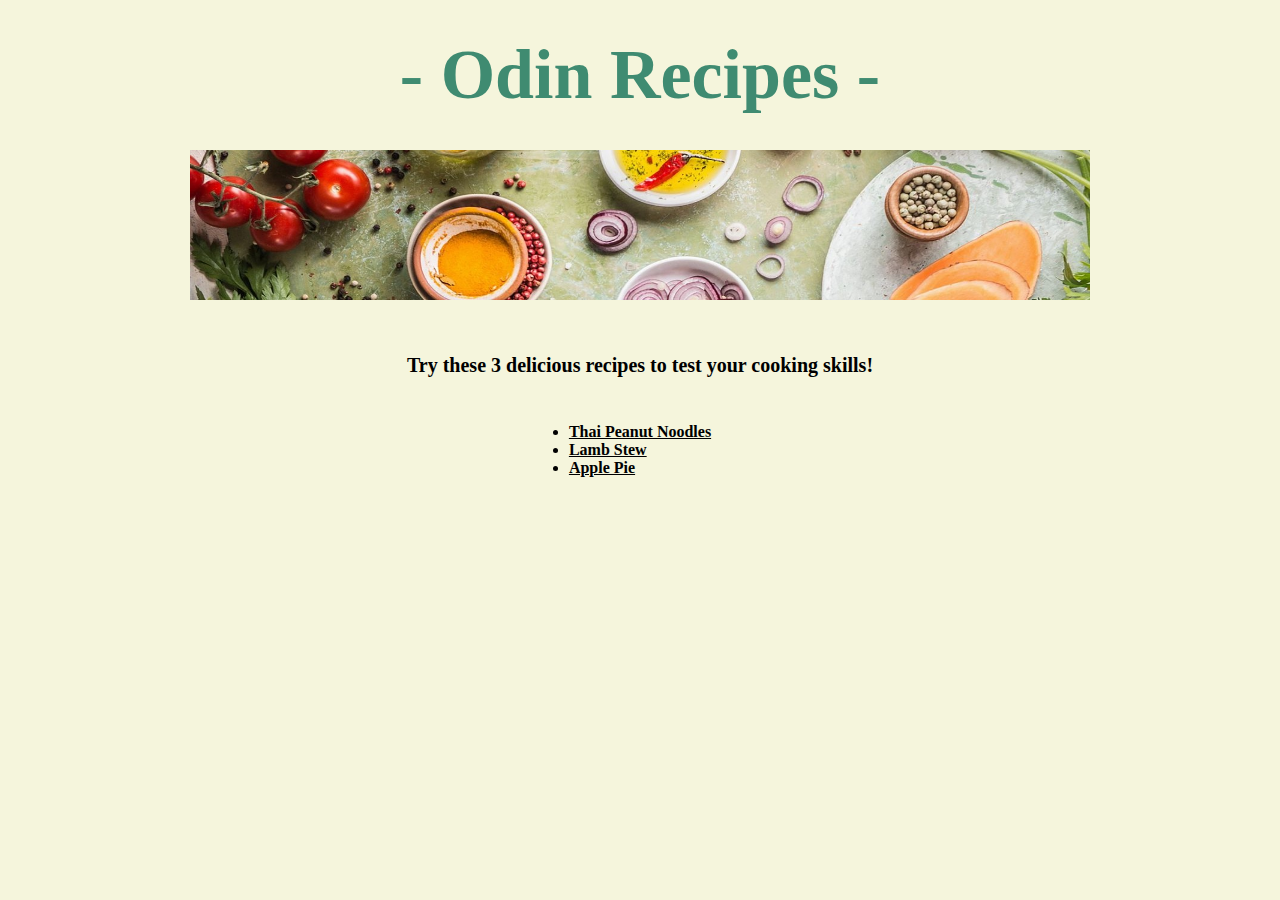
<file: index.html>
<!DOCTYPE html>
<html lang="en">
    <head>
        <meta charset="UTF-8">
        <title>Odin Recipes</title>
        <link rel="stylesheet" href="styles.css">
    </head>

    <body class="index-body">
        <h1>- Odin Recipes -</h1>
        <img src="./images/food-banner.jpg" alt="Various ingredients on a table" height="150" width="900">
        
        <p class="intro">Try these 3 delicious recipes to test your cooking skills!</p>
        <ul class="index-ul">
            <li><a href="recipes/thai-peanut-noodles.html" target="_blank" rel="noopener noreferrer">Thai Peanut Noodles</a></li>
            <li><a href="recipes/lamb-stew.html" target="_blank" rel="noopener noreferrer">Lamb Stew</a></li>
            <li><a href="recipes/apple-pie.html" target="_blank" rel="noopener noreferrer">Apple Pie</a></li>
        </ul>
    </body>
</html>
</file>
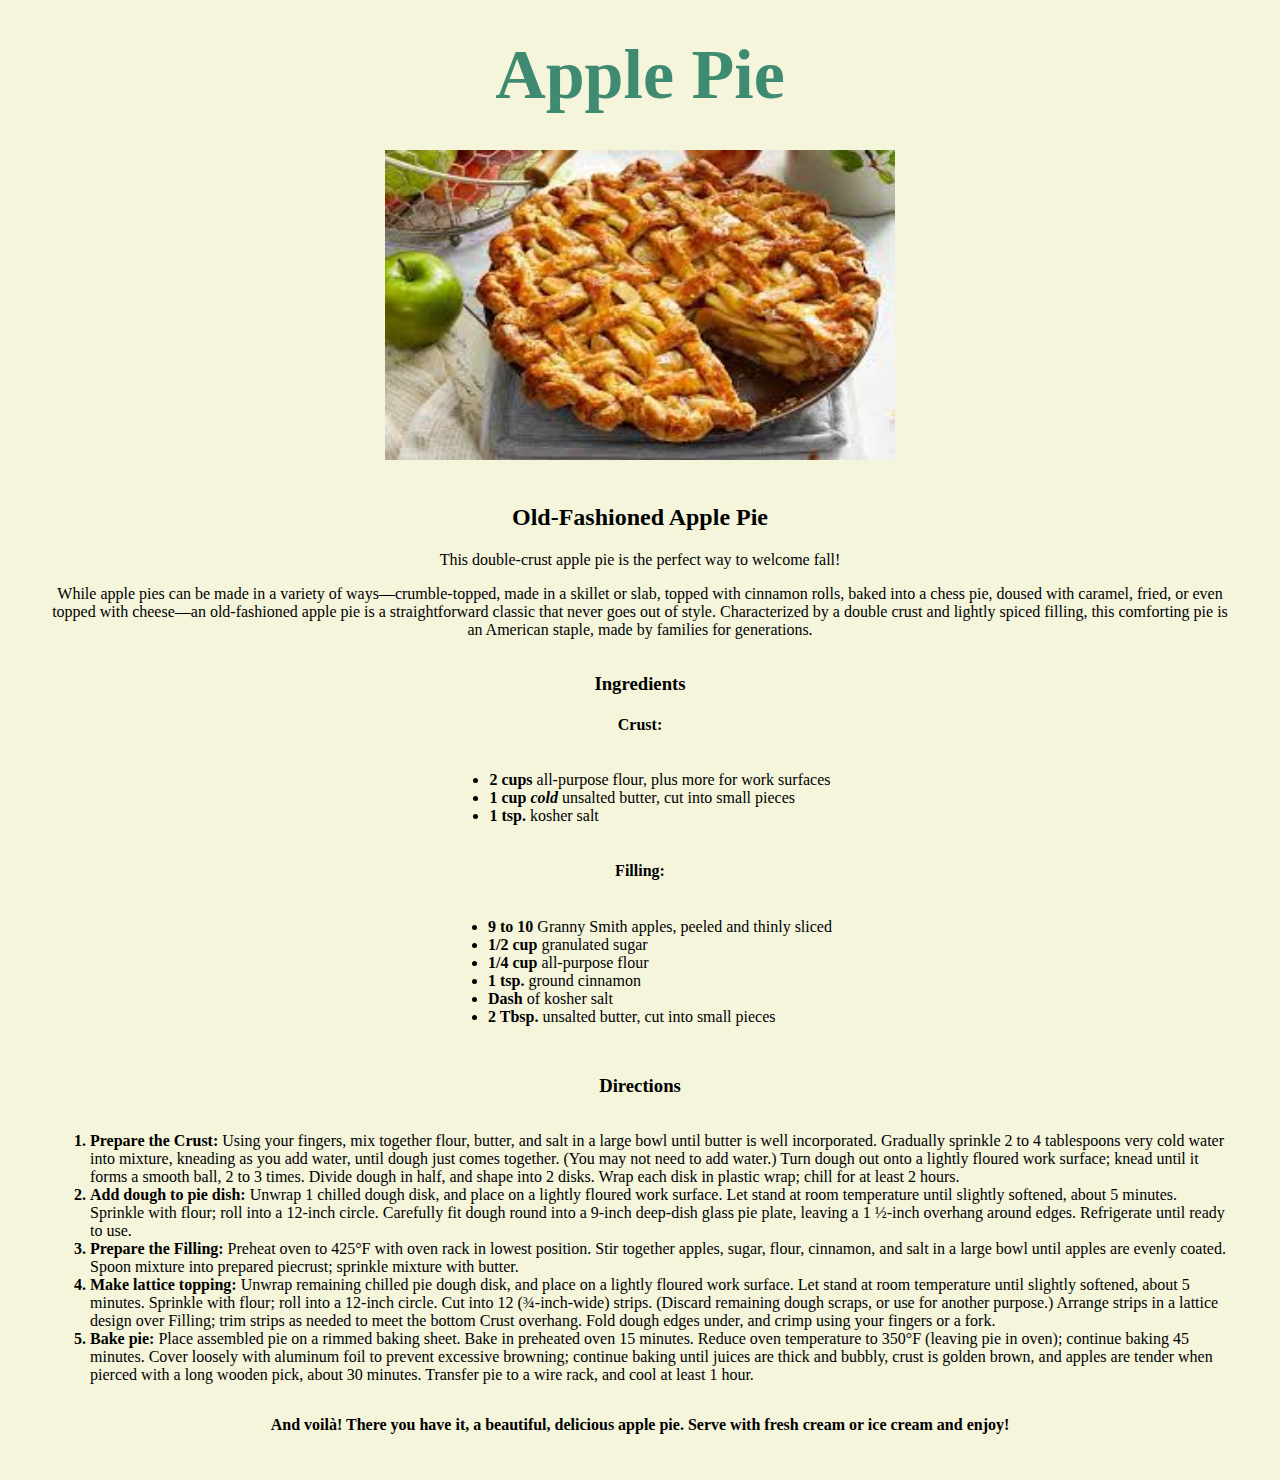
<file: recipes/apple-pie.html>
<!DOCTYPE html>
<html lang="en">
    <head>
        <meta charset="UTF-8">
        <title>Apple Pie</title>
        <link rel="stylesheet" href="../styles.css">
    </head>
    
    <body class="recipe-body">
        <h1>Apple Pie</h1>
        <img src="../images/apple-pie.jpeg" alt="A whole apple pie with a slice cut out" height="310" width="510">
        
        <h2>Old-Fashioned Apple Pie</h2>
            <p>This double-crust apple pie is the perfect way to welcome fall!</p>
            <p>While apple pies can be made in a variety of ways—crumble-topped, made in a skillet or slab, topped with cinnamon rolls, baked into a chess pie, doused with caramel, fried, or even topped with cheese—an old-fashioned apple pie is a straightforward classic that never goes out of style. Characterized by a double crust and lightly spiced filling, this comforting pie is an American staple, made by families for generations.</p>

        <h3>Ingredients</h3>

            <h4>Crust:</h4>
                <ul>
                    <li><strong>2 cups</strong> all-purpose flour, plus more for work surfaces</li>
                    <li><strong>1 cup<em> cold</em></strong> unsalted butter, cut into small pieces</li>
                    <li><strong>1 tsp.</strong> kosher salt</li>
                </ul>

            <h4>Filling:</h4>
                <ul>
                    <li><strong>9 to 10</strong> Granny Smith apples, peeled and thinly sliced</li>
                    <li><strong>1/2 cup</strong> granulated sugar</li>
                    <li><strong>1/4 cup</strong> all-purpose flour</li>
                    <li><strong>1 tsp.</strong> ground cinnamon</li>
                    <li><strong>Dash</strong> of kosher salt</li>
                    <li><strong>2 Tbsp.</strong> unsalted butter, cut into small pieces</li>
                </ul>

        <h3>Directions</h3>
            <ol>
                <li><strong>Prepare the Crust:</strong> 
                    Using your fingers, mix together flour, butter, and salt in a large bowl until butter is well incorporated. Gradually sprinkle 2 to 4 tablespoons very cold water into mixture, kneading as you add water, until dough just comes together. (You may not need to add water.) Turn dough out onto a lightly floured work surface; knead until it forms a smooth ball, 2 to 3 times. Divide dough in half, and shape into 2 disks. Wrap each disk in plastic wrap; chill for at least 2 hours.</li>
            
                <li><strong>Add dough to pie dish:</strong>
                    Unwrap 1 chilled dough disk, and place on a lightly floured work surface. Let stand at room temperature until slightly softened, about 5 minutes. Sprinkle with flour; roll into a 12-inch circle. Carefully fit dough round into a 9-inch deep-dish glass pie plate, leaving a 1 ½-inch overhang around edges. Refrigerate until ready to use.</li>
            
                <li><strong>Prepare the Filling:</strong>
                    Preheat oven to 425°F with oven rack in lowest position. Stir together apples, sugar, flour, cinnamon, and salt in a large bowl until apples are evenly coated. Spoon mixture into prepared piecrust; sprinkle mixture with butter.</li>
            
                <li><strong>Make lattice topping:</strong>
                    Unwrap remaining chilled pie dough disk, and place on a lightly floured work surface. Let stand at room temperature until slightly softened, about 5 minutes. Sprinkle with flour; roll into a 12-inch circle. Cut into 12 (¾-inch-wide) strips. (Discard remaining dough scraps, or use for another purpose.) Arrange strips in a lattice design over Filling; trim strips as needed to meet the bottom Crust overhang. Fold dough edges under, and crimp using your fingers or a fork.</li>
            
                <li><strong>Bake pie:</strong>
                    Place assembled pie on a rimmed baking sheet. Bake in preheated oven 15 minutes. Reduce oven temperature to 350°F (leaving pie in oven); continue baking 45 minutes. Cover loosely with aluminum foil to prevent excessive browning; continue baking until juices are thick and bubbly, crust is golden brown, and apples are tender when pierced with a long wooden pick, about 30 minutes. Transfer pie to a wire rack, and cool at least 1 hour.</li>
            </ol> 
        
        <p class="end">And voilà! There you have it, a beautiful, delicious apple pie. Serve with fresh cream or ice cream and enjoy!</p>
                
    </body>
</html>
</file>
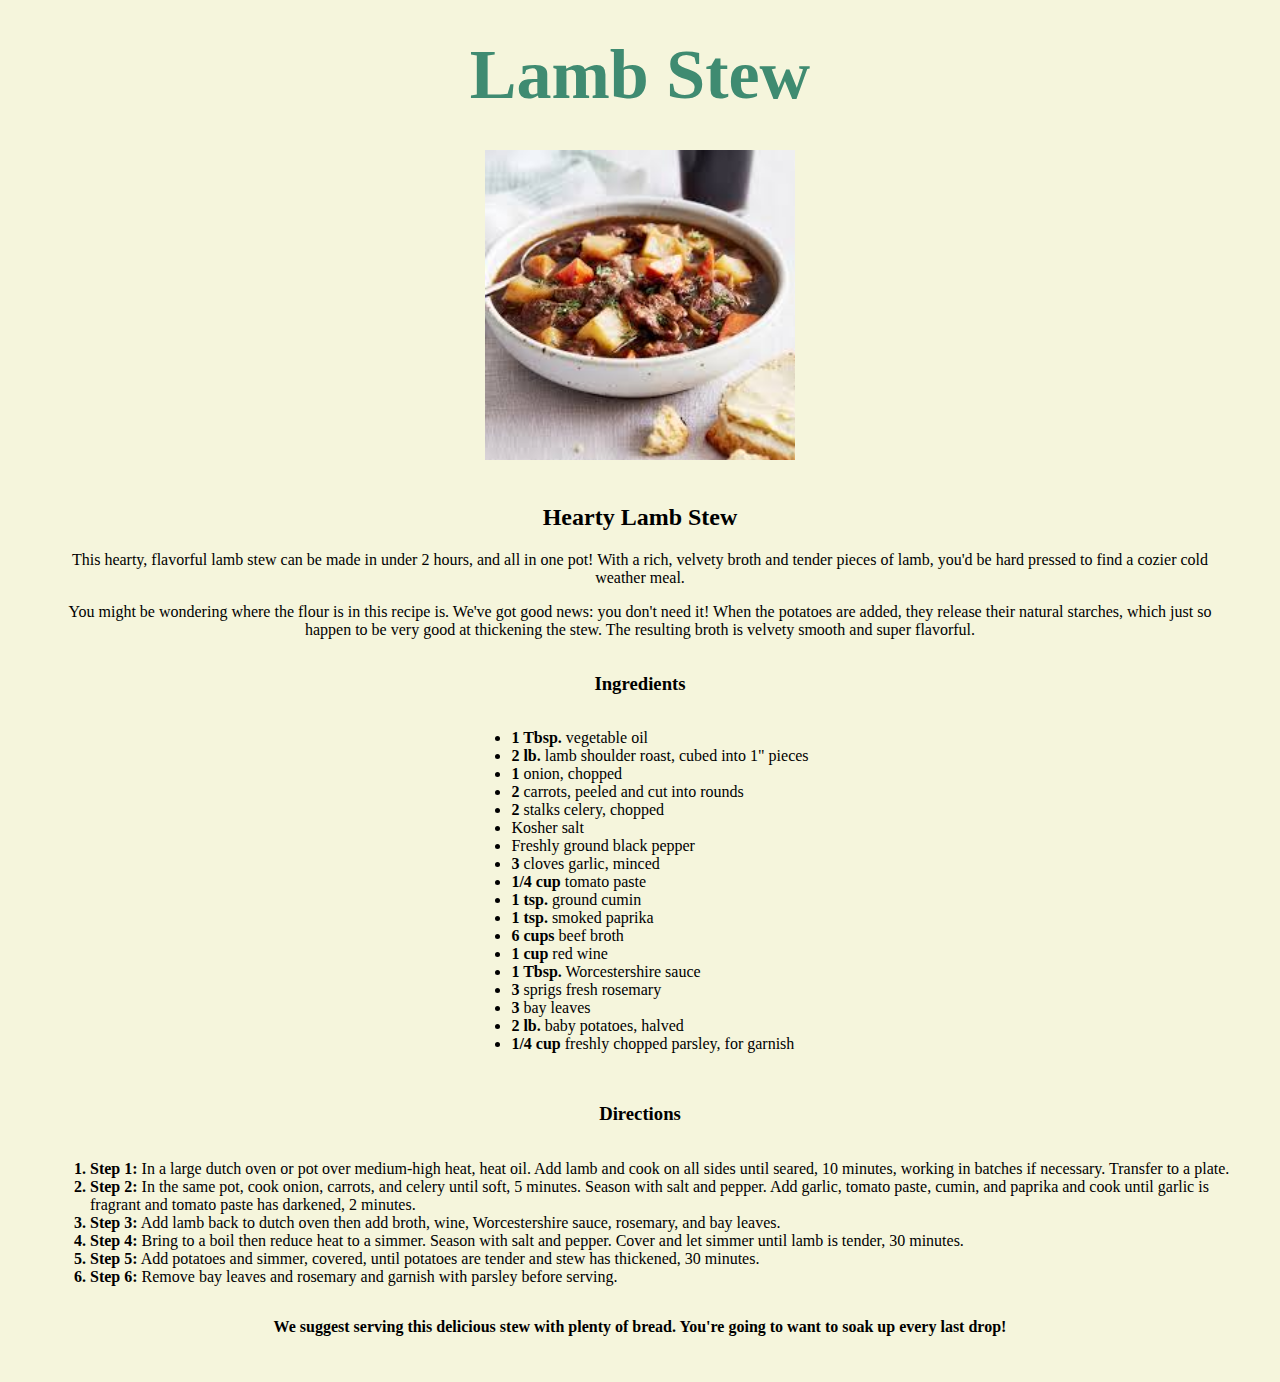
<file: recipes/lamb-stew.html>
<!DOCTYPE html>
<html lang="en">
    <head>
        <meta charset="UTF-8">
        <title>Lamb Stew</title>
        <link rel="stylesheet" href="../styles.css">
    </head>

    <body class="recipe-body">
        <h1>Lamb Stew</h1>
        <img src="../images/lamb-stew.jpeg" alt="A bowl of hearty lamb stew" height="310" width="310">

        <h2>Hearty Lamb Stew</h2>
            <p>This hearty, flavorful lamb stew can be made in under 2 hours, and all in one pot! With a rich, velvety broth and tender pieces of lamb, you'd be hard pressed to find a cozier cold weather meal.</p>
            <p>You might be wondering where the flour is in this recipe is. We've got good news: you don't need it! When the potatoes are added, they release their natural starches, which just so happen to be very good at thickening the stew. The resulting broth is velvety smooth and super flavorful.</p>

        <h3>Ingredients</h3>
            <ul>
                <li><strong>1 Tbsp.</strong> vegetable oil</li>
                <li><strong>2 lb.</strong> lamb shoulder roast, cubed into 1" pieces</li>
                <li><strong>1</strong> onion, chopped</li>
                <li><strong>2</strong> carrots, peeled and cut into rounds</li>      
                <li><strong>2</strong> stalks celery, chopped</li>
                <li>Kosher salt</li>
                <li>Freshly ground black pepper</li>
                <li><strong>3</strong> cloves garlic, minced</li>
                <li><strong>1/4 cup</strong> tomato paste</li>
                <li><strong>1 tsp.</strong> ground cumin</li>
                <li><strong>1 tsp.</strong> smoked paprika</li>
                <li><strong>6 cups</strong> beef broth</li>
                <li><strong>1 cup</strong> red wine</li>
                <li><strong>1 Tbsp.</strong> Worcestershire sauce</li>
                <li><strong>3</strong> sprigs fresh rosemary</li>
                <li><strong>3</strong> bay leaves</li>
                <li><strong>2 lb.</strong> baby potatoes, halved</li>
                <li><strong>1/4 cup</strong> freshly chopped parsley, for garnish</li>
            </ul>
        
        <h3>Directions</h3>
            <ol>
                <li><strong>Step 1:</strong>
                    In a large dutch oven or pot over medium-high heat, heat oil. Add lamb and cook on all sides until seared, 10 minutes, working in batches if necessary. Transfer to a plate.</li>
                <li><strong>Step 2:</strong>
                    In the same pot, cook onion, carrots, and celery until soft, 5 minutes. Season with salt and pepper. Add garlic, tomato paste, cumin, and paprika and cook until garlic is fragrant and tomato paste has darkened, 2 minutes.</li>
                <li><strong>Step 3:</strong>
                    Add lamb back to dutch oven then add broth, wine, Worcestershire sauce, rosemary, and bay leaves.</li>
                <li><strong>Step 4:</strong>
                    Bring to a boil then reduce heat to a simmer. Season with salt and pepper. Cover and let simmer until lamb is tender, 30 minutes.</li>
                <li><strong>Step 5:</strong>
                    Add potatoes and simmer, covered, until potatoes are tender and stew has thickened, 30 minutes.</li>
                <li><strong>Step 6:</strong>
                    Remove bay leaves and rosemary and garnish with parsley before serving.</li>
            </ol>

        <p class="end">We suggest serving this delicious stew with plenty of bread. You're going to want to soak up every last drop!</p>

    </body>
</html>
</file>
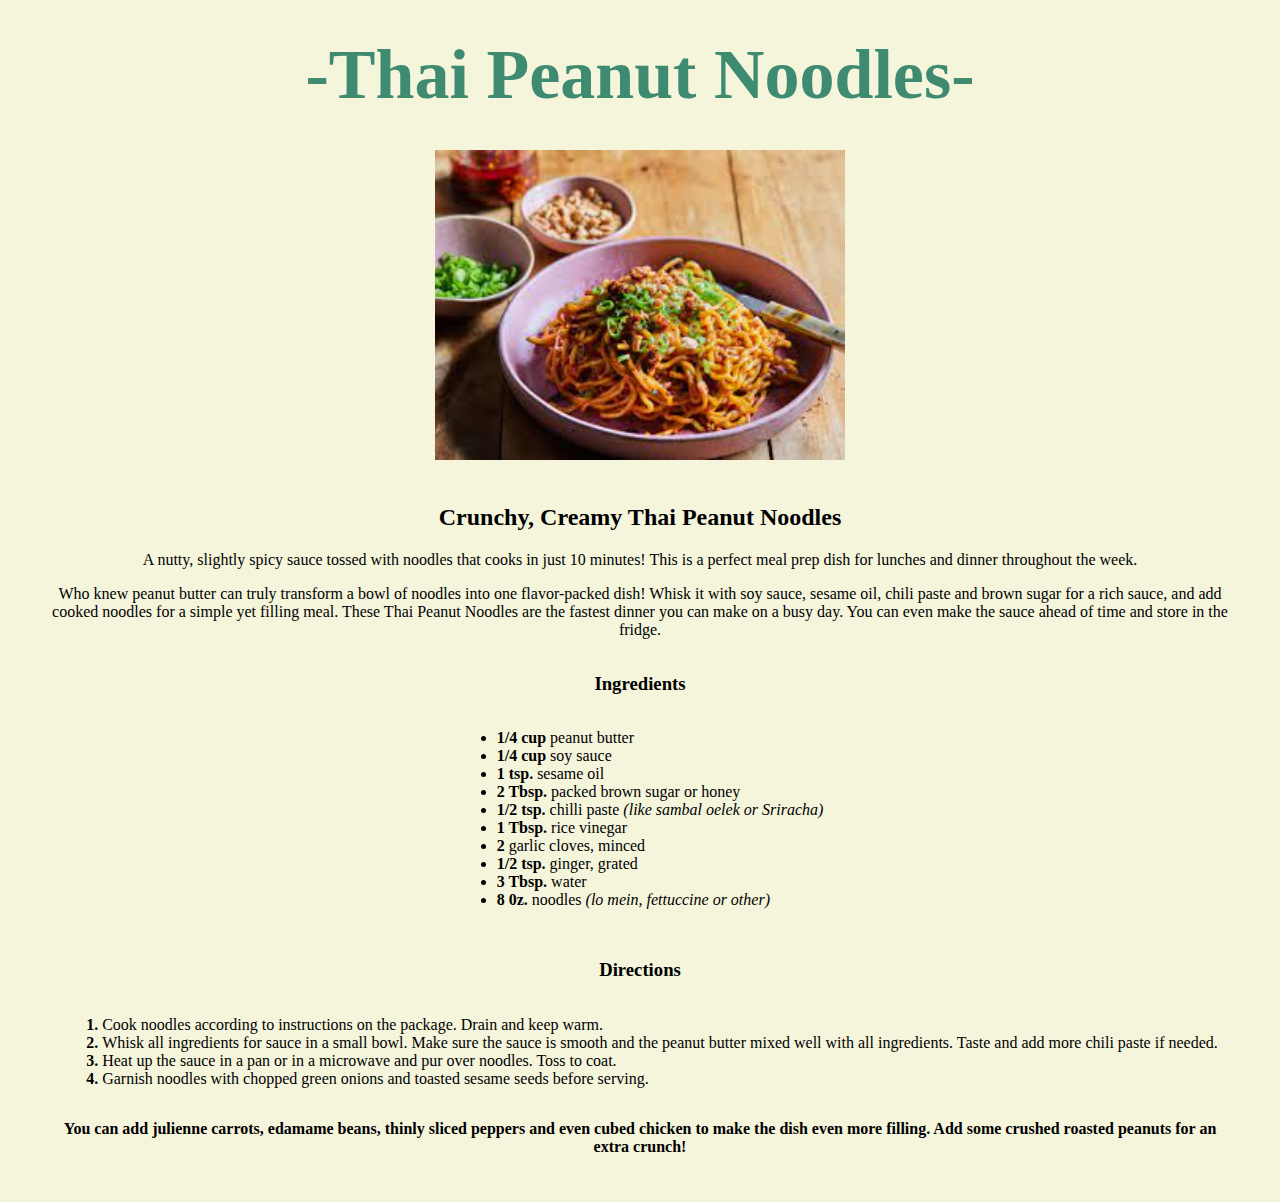
<file: recipes/thai-peanut-noodles.html>
<!DOCTYPE html>
<html lang="en">
    <head>
        <meta charset="UTF-8">
        <title>Thai Peanut Noodles</title>
        <link rel="stylesheet" href="../styles.css">
    </head>

    <body class="recipe-body">
        <h1>-Thai Peanut Noodles-</h1>
        <img src="../images/thai-peanut-noodles.jpeg" alt="A bowl of Thai peanut noodles" height="310" width="410">

        <h2>Crunchy, Creamy Thai Peanut Noodles</h2>
            <p>A nutty, slightly spicy sauce tossed with noodles that cooks in just 10 minutes! This is a perfect meal prep dish for lunches and dinner throughout the week.</p>
            <p>Who knew peanut butter can truly transform a bowl of noodles into one flavor-packed dish! Whisk it with soy sauce, sesame oil, chili paste and brown sugar for a rich sauce, and add cooked noodles for a simple yet filling meal. These Thai Peanut Noodles are the fastest dinner you can make on a busy day. You can even make the sauce ahead of time and store in the fridge.</p>

        <h3>Ingredients</h3>
            <ul>
                <li><strong>1/4 cup</strong> peanut butter</li>
                <li><strong>1/4 cup</strong> soy sauce</li>
                <li><strong>1 tsp.</strong> sesame oil</li>
                <li><strong>2 Tbsp.</strong> packed brown sugar or honey</li>
                <li><strong>1/2 tsp.</strong> chilli paste <em>(like sambal oelek or Sriracha)</em></li>
                <li><strong>1 Tbsp.</strong> rice vinegar</li>
                <li><strong>2</strong> garlic cloves, minced</li>
                <li><strong>1/2 tsp.</strong> ginger, grated</li>
                <li><strong>3 Tbsp.</strong> water</li>
                <li><strong>8 0z.</strong> noodles <em>(lo mein, fettuccine or other)</em></li>
            </ul>
        
        <h3>Directions</h3>
            <ol>
                <li>Cook noodles according to instructions on the package. Drain and keep warm.</li>
                <li>Whisk all ingredients for sauce in a small bowl. Make sure the sauce is smooth and the peanut butter mixed well with all ingredients. Taste and add more chili paste if needed.</li>
                <li>Heat up the sauce in a pan or in a microwave and pur over noodles. Toss to coat.</li>
                <li>Garnish noodles with chopped green onions and toasted sesame seeds before serving.</li>
            </ol> 
            
            <p class="end">You can add julienne carrots, edamame beans, thinly sliced peppers and even cubed chicken to make the dish even more filling. Add some crushed roasted peanuts for an extra crunch!</p>

    </body>
</html>
</file>
<file: styles.css>
/*All pages styling*/

h1 {
    font-family: "Copperplate", "Times New Roman", sans-serif;
    font-size: 70px;
    color: rgb(63, 139, 113);
    margin: 35px 0 35px 0;
}

/*index.html styling*/

.index-body {
    text-align: center;
    font-family: "Times New Roman", sans-serif;
    font-weight: 600;
    background-color: beige;
}

.index-ul {
    display: inline-block;
    padding-left: 0;
    text-align: left;
}

.intro {
    font-size: 20px;
    padding-top: 30px;
    padding-bottom: 10px;
    font-family: "Copperplate", "Times New Roman", sans-serif;
}

a {
    color: black;
}

/*Recipe styling*/

.recipe-body {
    text-align: center;
    background: beige;
    margin-left: 50px;
    margin-right: 50px;
}

h3 {
    font-family: "Copperplate", "Times New Roman", sans-serif;
    padding-top: 15px;
}

h2 {
    font-family: "Copperplate", "Times New Roman", sans-serif;
    padding-top: 20px;
}

ul {
    display: inline-block;
    text-align: left;
}

ol > li::marker {
    font-weight: bold;
}

ol {
    text-align: left;
    display: inline-block;
}

.end {
    padding-bottom: 30px;
    font-weight: bold;
}
</file>
